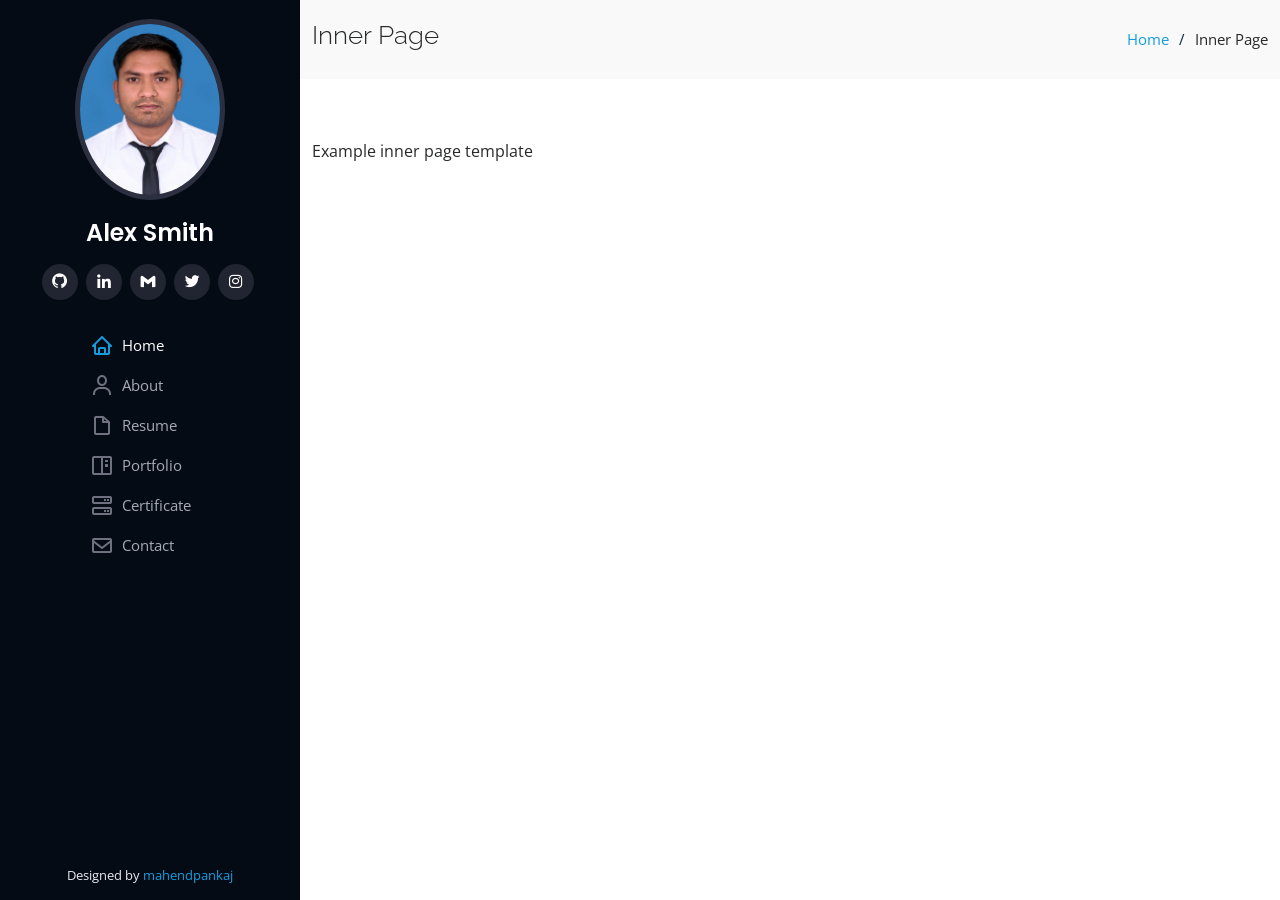
<file: inner-page.html>
<!DOCTYPE html>
<html lang="en">

<head>
  <meta charset="utf-8">
  <meta content="width=device-width, initial-scale=1.0" name="viewport">

  <title>Inner Page - Portfolio</title>
  <meta content="" name="description">
  <meta content="" name="keywords">

  <!-- Google Fonts -->
  <link href="https://fonts.googleapis.com/css?family=Open+Sans:300,300i,400,400i,600,600i,700,700i|Raleway:300,300i,400,400i,500,500i,600,600i,700,700i|Poppins:300,300i,400,400i,500,500i,600,600i,700,700i" rel="stylesheet">

  <!-- Vendor CSS Files -->
  <link href="assets/vendor/aos/aos.css" rel="stylesheet">
  <link href="assets/vendor/bootstrap/css/bootstrap.min.css" rel="stylesheet">
  <link href="assets/vendor/bootstrap-icons/bootstrap-icons.css" rel="stylesheet">
  <link href="assets/vendor/boxicons/css/boxicons.min.css" rel="stylesheet">
  <link href="assets/vendor/glightbox/css/glightbox.min.css" rel="stylesheet">
  <link href="assets/vendor/swiper/swiper-bundle.min.css" rel="stylesheet">

  <!-- Template Main CSS File -->
  <link href="assets/css/style.css" rel="stylesheet">

</head>

<body>

  <!-- ======= Mobile nav toggle button ======= -->
  <i class="bi bi-list mobile-nav-toggle d-xl-none"></i>

  <!-- ======= Header ======= -->
  <header id="header">
    <div class="d-flex flex-column">

      <div class="profile">
        <img src="assets/img/profile-img.jpg" alt="" class="img-fluid rounded-circle">
        <h1 class="text-light"><a href="index.html">Alex Smith</a></h1>
        <div class="social-links mt-3 text-center">
          <a href="#" class="github"><i class="bx bxl-github"></i></a>
          <a href="#" class="linkedin"><i class="bx bxl-linkedin"></i></a>
          <a href="#" class="gmail"><i class="bx bxl-gmail"></i></a>
          <a href="#" class="twitter"><i class="bx bxl-twitter"></i></a>
          <a href="#" class="instagram"><i class="bx bxl-instagram"></i></a>
        </div>
      </div>

      <nav id="navbar" class="nav-menu navbar">
        <ul>
          <li><a href="#hero" class="nav-link scrollto active"><i class="bx bx-home"></i> <span>Home</span></a></li>
          <li><a href="#about" class="nav-link scrollto"><i class="bx bx-user"></i> <span>About</span></a></li>
          <li><a href="#resume" class="nav-link scrollto"><i class="bx bx-file-blank"></i> <span>Resume</span></a></li>
          <li><a href="#projects" class="nav-link scrollto"><i class="bx bx-book-content"></i> <span>Portfolio</span></a></li>
          <li><a href="#services" class="nav-link scrollto"><i class="bx bx-server"></i> <span>Certificate</span></a></li>
          <li><a href="#contact" class="nav-link scrollto"><i class="bx bx-envelope"></i> <span>Contact</span></a></li>
        </ul>
      </nav><!-- .nav-menu -->
    </div>
  </header><!-- End Header -->

  <main id="main">

    <!-- ======= Breadcrumbs ======= -->
    <section class="breadcrumbs">
      <div class="container">

        <div class="d-flex justify-content-between align-items-center">
          <h2>Inner Page</h2>
          <ol>
            <li><a href="index.html">Home</a></li>
            <li>Inner Page</li>
          </ol>
        </div>

      </div>
    </section><!-- End Breadcrumbs -->

    <section class="inner-page">
      <div class="container">
        <p>
          Example inner page template
        </p>
      </div>
    </section>

  </main><!-- End #main -->

  <!-- ======= Footer ======= -->
  <footer id="footer">
    <div class="container">
      <div class="credits">
      Designed by <a href="https://github.com/Pankaj1006">mahendpankaj</a>
      </div>
    </div>
  </footer><!-- End  Footer -->

  <a href="#" class="back-to-top d-flex align-items-center justify-content-center"><i class="bi bi-arrow-up-short"></i></a>

  <!-- Vendor JS Files -->
  <script src="assets/vendor/purecounter/purecounter_vanilla.js"></script>
  <script src="assets/vendor/aos/aos.js"></script>
  <script src="assets/vendor/bootstrap/js/bootstrap.bundle.min.js"></script>
  <script src="assets/vendor/glightbox/js/glightbox.min.js"></script>
  <script src="assets/vendor/isotope-layout/isotope.pkgd.min.js"></script>
  <script src="assets/vendor/swiper/swiper-bundle.min.js"></script>
  <script src="assets/vendor/typed.js/typed.min.js"></script>
  <script src="assets/vendor/waypoints/noframework.waypoints.js"></script>

  <!-- Template Main JS File -->
  <script src="assets/js/main.js"></script>

</body>

</html>
</file>
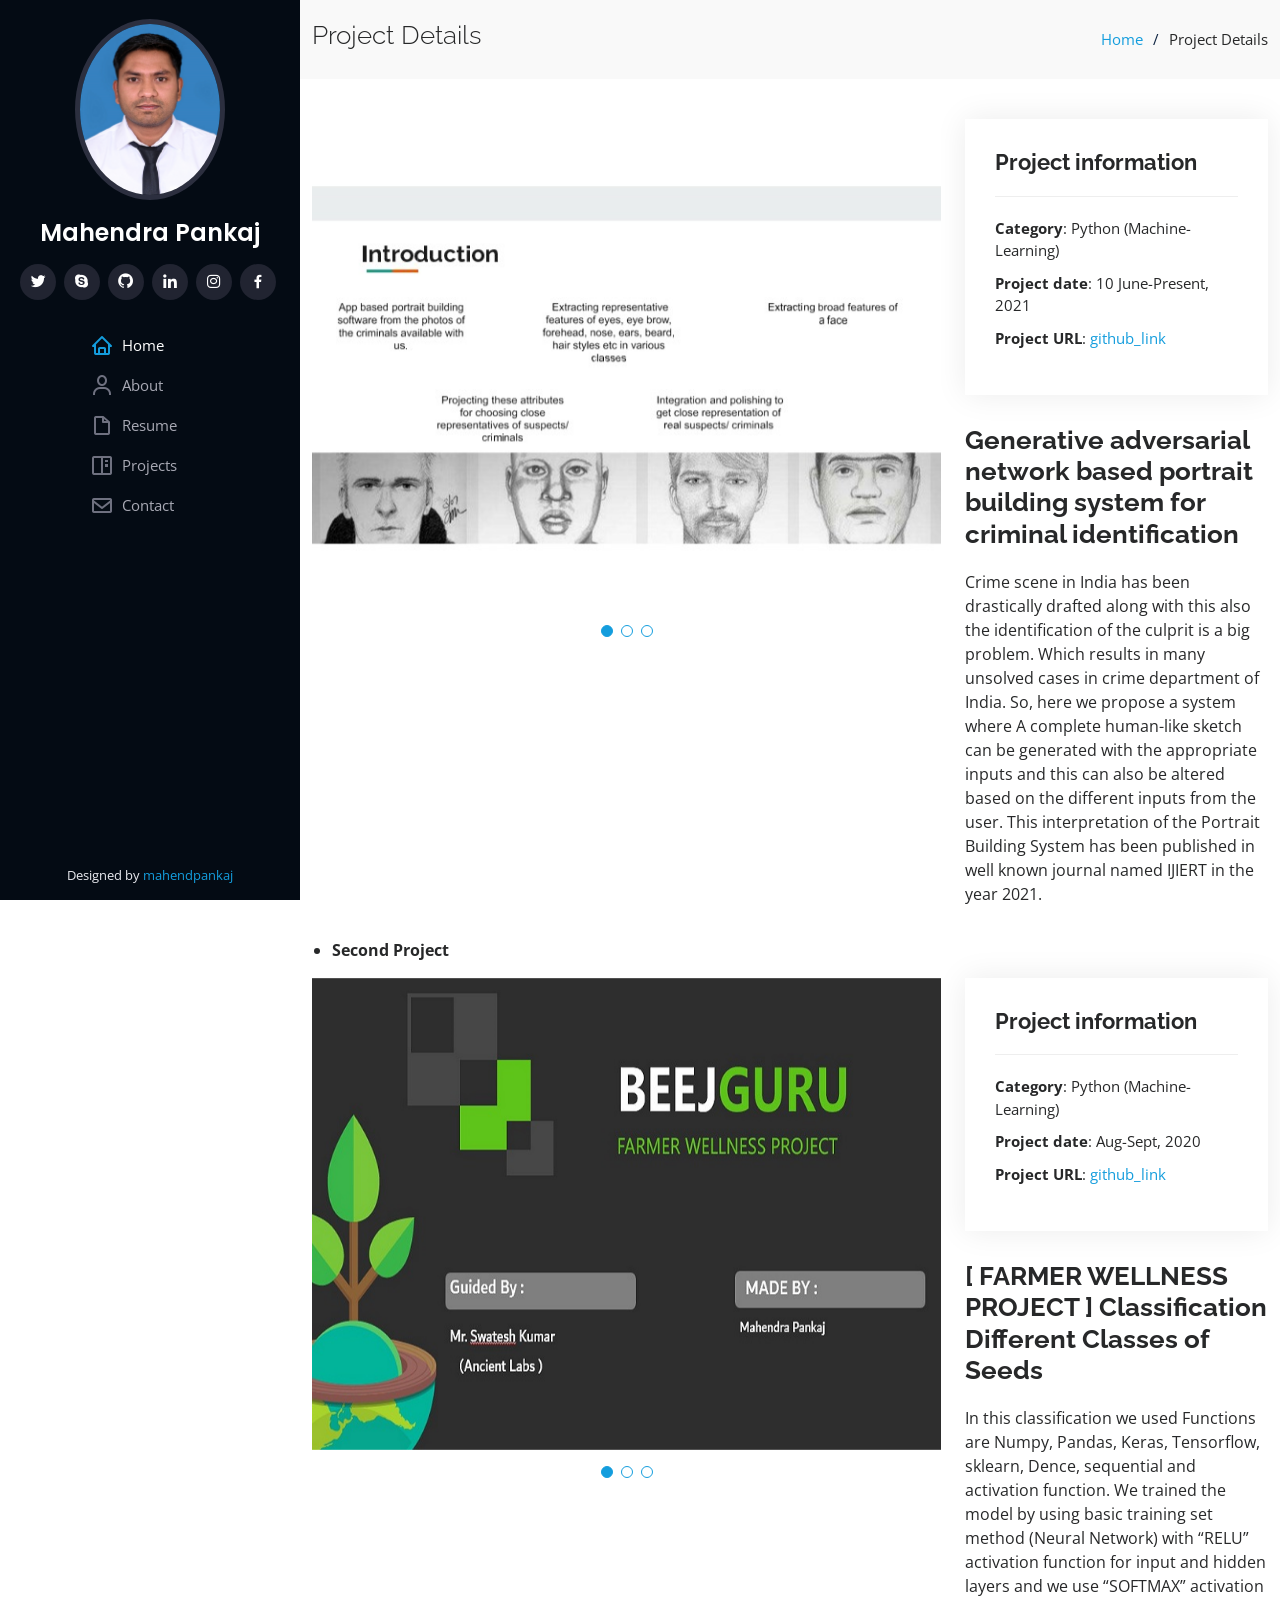
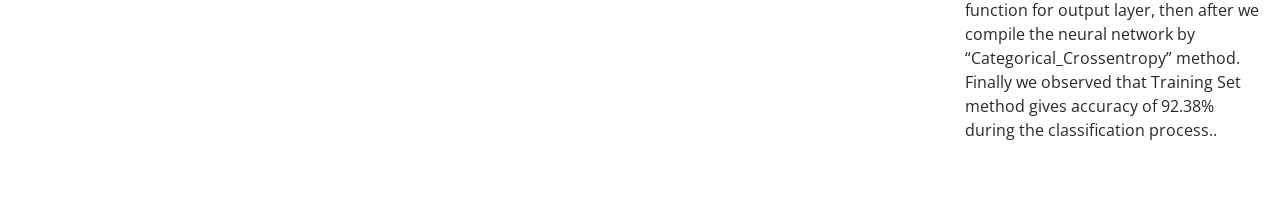
<file: portfolio-details-1.html>
<!DOCTYPE html>
<html lang="en">

<head>
  <meta charset="utf-8">
  <meta content="width=device-width, initial-scale=1.0" name="viewport">

  <title>Project Details - Portfolio</title>
  <meta content="" name="description">
  <meta content="" name="keywords">


  <!-- Google Fonts -->
  <link href="https://fonts.googleapis.com/css?family=Open+Sans:300,300i,400,400i,600,600i,700,700i|Raleway:300,300i,400,400i,500,500i,600,600i,700,700i|Poppins:300,300i,400,400i,500,500i,600,600i,700,700i" rel="stylesheet">

  <!-- Vendor CSS Files -->
  <link href="assets/vendor/aos/aos.css" rel="stylesheet">
  <link href="assets/vendor/bootstrap/css/bootstrap.min.css" rel="stylesheet">
  <link href="assets/vendor/bootstrap-icons/bootstrap-icons.css" rel="stylesheet">
  <link href="assets/vendor/boxicons/css/boxicons.min.css" rel="stylesheet">
  <link href="assets/vendor/glightbox/css/glightbox.min.css" rel="stylesheet">
  <link href="assets/vendor/swiper/swiper-bundle.min.css" rel="stylesheet">

  <!-- Template Main CSS File -->
  <link href="assets/css/style.css" rel="stylesheet">
</head>

<body>

  <!-- ======= Mobile nav toggle button ======= -->
  <i class="bi bi-list mobile-nav-toggle d-xl-none"></i>

  <!-- ======= Header ======= -->
  <header id="header">
    <div class="d-flex flex-column">

      <div class="profile">
        <img src="assets/img/profile-img.jpg" alt="" class="img-fluid rounded-circle">
        <h1 class="text-light"><a href="index.html">Mahendra Pankaj</a></h1>
        <div class="social-links mt-3 text-center">
          <a href="https://twitter.com/home" class="twitter"><i class="bx bxl-twitter"></i></a>
          <a href="https://secure.skype.com/portal/overview" class="skype"><i class="bx bxl-skype"></i></a>
          <a href="https://github.com/Pankaj1006" class="github"><i class="bx bxl-github"></i></a>
          <a href="https://www.linkedin.com/in/mahend-pankaj-203b8a183/" class="linkedin"><i class="bx bxl-linkedin"></i></a>          
          <a href="https://www.instagram.com/mahend_pankaj/" class="instagram"><i class="bx bxl-instagram"></i></a>
          <a href="https://www.facebook.com/profile.php?id=100008907615672" class="facebook"><i class="bx bxl-facebook"></i></a>
        </div>
      </div>

      <nav id="navbar" class="nav-menu navbar">
        <ul>
          <li><a href="#hero" class="nav-link scrollto active"><i class="bx bx-home"></i> <span>Home</span></a></li>
          <li><a href="#about" class="nav-link scrollto"><i class="bx bx-user"></i> <span>About</span></a></li>
          <li><a href="#resume" class="nav-link scrollto"><i class="bx bx-file-blank"></i> <span>Resume</span></a></li>
          <li><a href="#projects" class="nav-link scrollto"><i class="bx bx-book-content"></i> <span>Projects</span></a></li>
          <li><a href="#contact" class="nav-link scrollto"><i class="bx bx-envelope"></i> <span>Contact</span></a></li>
        </ul>
      </nav><!-- .nav-menu -->
    </div>
  </header><!-- End Header -->

  <main id="main">

    <!-- ======= Breadcrumbs ======= -->
    <section id="breadcrumbs" class="breadcrumbs">
      <div class="container">

        <div class="d-flex justify-content-between align-items-center">
          <h2>Project Details</h2>
          <ol>
            <li><a href="index.html">Home</a></li>
            <li>Project Details</li>
          </ol>
        </div>

      </div>
    </section><!-- End Breadcrumbs -->

    <!-- ======= Portfolio Details Section ======= -->
    <section id="portfolio-detail" class="portfolio-details">
      <div class="container">

        <div class="row gy-4">

          <div class="col-lg-8">
            <div class="portfolio-details-slider swiper">
              <div class="swiper-wrapper align-items-center">

                <div class="swiper-slide">
                  <img src="assets/img/portfolio/portfolio-details-2-1.jpg" alt="">
                </div>

                <div class="swiper-slide">
                  <img src="assets/img/portfolio/portfolio-details-2-2.jpg" alt="">
                </div>

                <div class="swiper-slide">
                  <img src="assets/img/portfolio/portfolio-details-2-3.jpg" alt="">
                </div>

              </div>
              <div class="swiper-pagination"></div>
            </div>
          </div>

          <div class="col-lg-4">
            <div class="portfolio-info">
              <h3>Project information</h3>
              <ul>
                <li><strong>Category</strong>: Python (Machine-Learning)</li>
                <li><strong>Project date</strong>: 10 June-Present, 2021</li>
                <li><strong>Project URL</strong>: <a href="https://github.com/Pankaj1006/portrait-building-system">github_link</a></li>
              </ul>
            </div>
            <div class="portfolio-description">
              <h2>Generative adversarial network based portrait building system for criminal identification</h2>
              <p>
                Crime scene in India has been drastically drafted along with this also the identification of the culprit is a big
                problem. Which results in many unsolved cases in crime department of India. So, here we propose a system where
                A complete human-like sketch can be generated with the appropriate inputs and this can also be altered based on the
                different inputs from the user. This interpretation of the Portrait Building System has been published in well known
                journal named IJIERT in the year 2021.
              </p>
            </div>
          </div>

        </div>

      </div>
    <p>
      <ul>
        <li>
          <strong>Second Project</strong>
        </li>
      </ul>
    </p>
            
      <!-- second project-->
      <div class="container">

        <div class="row gy-4">

          <div class="col-lg-8">
            <div class="portfolio-details-slider swiper">
              <div class="swiper-wrapper align-items-center">

                <div class="swiper-slide">
                  <img src="assets/img/portfolio/portfolio-details-2-2-1.jpg" alt="">
                </div>

                <div class="swiper-slide">
                  <img src="assets/img/portfolio/portfolio-details-2-2-2.jpg" alt="">
                </div>

                <div class="swiper-slide">
                  <img src="assets/img/portfolio/portfolio-details-2-3-3.jpg" alt="">
                </div>

              </div>
              <div class="swiper-pagination"></div>
            </div>
          </div>
        
          <div class="col-lg-4">
            <div class="portfolio-info">
              <h3>Project information</h3>
              <ul>
                <li><strong>Category</strong>: Python (Machine-Learning)</li>
                <li><strong>Project date</strong>: Aug-Sept, 2020</li>
                <li><strong>Project URL</strong>: <a href="https://github.com/Pankaj1006/FARMER-WELLNESS-PROJECT">github_link</a></li>
              </ul>
            </div>
            <div class="portfolio-description">
              <h2>[ FARMER WELLNESS PROJECT ] Classification Different Classes of Seeds</h2>
              <p>
                In this classification we used Functions are Numpy, Pandas, Keras, Tensorflow, sklearn, Dence, sequential and activation function. We trained the model by using basic training set method (Neural Network) with “RELU” activation function for input and hidden layers and we use “SOFTMAX” activation function for output layer, then after we compile the neural network by “Categorical_Crossentropy” method. Finally we observed that Training Set method gives accuracy of 92.38% during the classification process..
              </p>
            </div>
          </div>

        </div>

      </div>
    </section><!-- End Portfolio Details Section -->

  </main><!-- End #main -->

  <!-- ======= Footer ======= -->
  <footer id="footer">
    <div class="container">
      <div class="credits">
        
        Designed by <a href="https://github.com/Pankaj1006">mahendpankaj</a>
      </div>
    </div>
  </footer><!-- End  Footer -->

  <a href="#" class="back-to-top d-flex align-items-center justify-content-center"><i class="bi bi-arrow-up-short"></i></a>

  <!-- Vendor JS Files -->
  <script src="assets/vendor/purecounter/purecounter_vanilla.js"></script>
  <script src="assets/vendor/aos/aos.js"></script>
  <script src="assets/vendor/bootstrap/js/bootstrap.bundle.min.js"></script>
  <script src="assets/vendor/glightbox/js/glightbox.min.js"></script>
  <script src="assets/vendor/isotope-layout/isotope.pkgd.min.js"></script>
  <script src="assets/vendor/swiper/swiper-bundle.min.js"></script>
  <script src="assets/vendor/typed.js/typed.min.js"></script>
  <script src="assets/vendor/waypoints/noframework.waypoints.js"></script>

  <!-- Template Main JS File -->
  <script src="assets/js/main.js"></script>
</body>
</html>
</file>
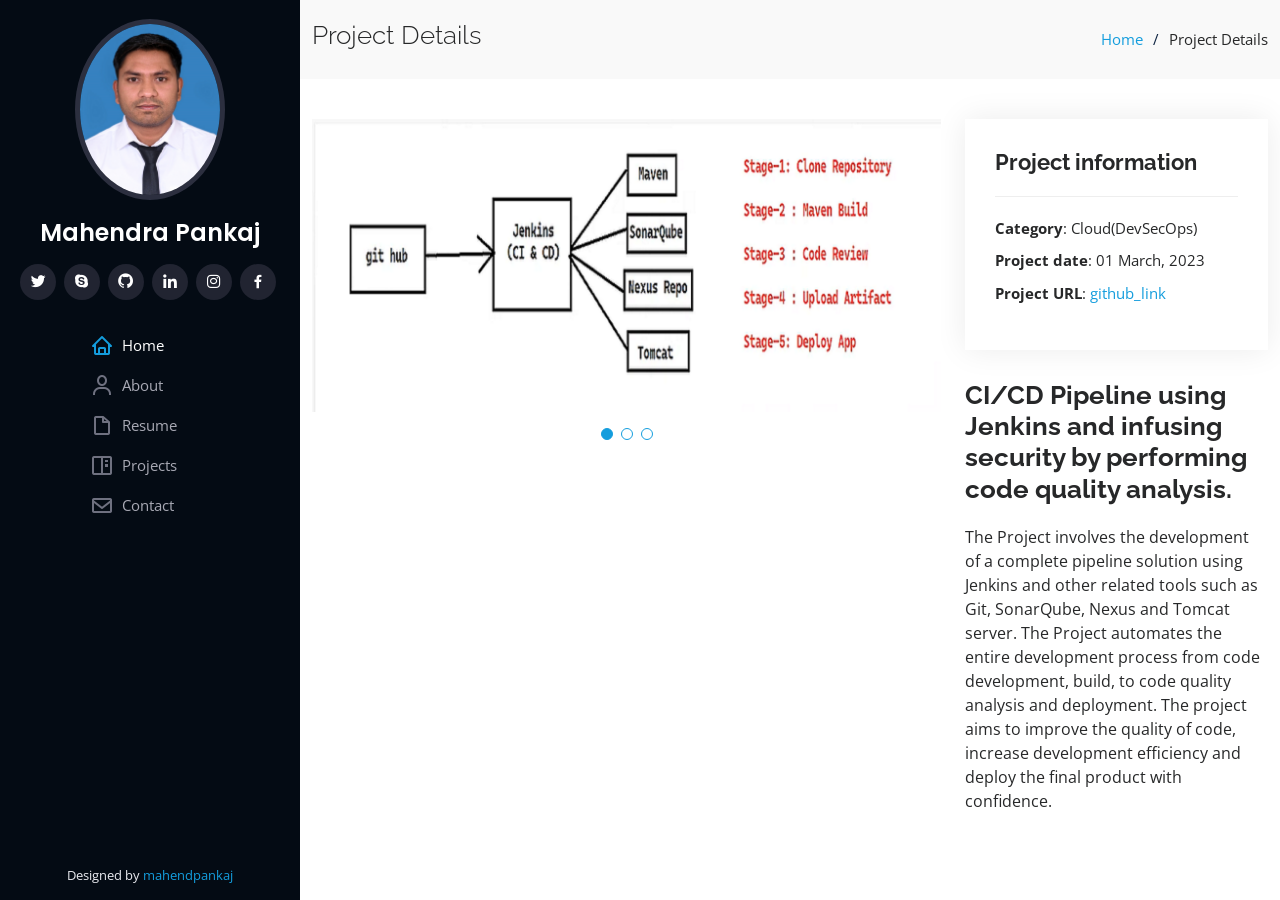
<file: portfolio-details.html>
<!DOCTYPE html>
<html lang="en">

<head>
  <meta charset="utf-8">
  <meta content="width=device-width, initial-scale=1.0" name="viewport">

  <title>Project Details - Portfolio</title>
  <meta content="" name="description">
  <meta content="" name="keywords">


  <!-- Google Fonts -->
  <link href="https://fonts.googleapis.com/css?family=Open+Sans:300,300i,400,400i,600,600i,700,700i|Raleway:300,300i,400,400i,500,500i,600,600i,700,700i|Poppins:300,300i,400,400i,500,500i,600,600i,700,700i" rel="stylesheet">

  <!-- Vendor CSS Files -->
  <link href="assets/vendor/aos/aos.css" rel="stylesheet">
  <link href="assets/vendor/bootstrap/css/bootstrap.min.css" rel="stylesheet">
  <link href="assets/vendor/bootstrap-icons/bootstrap-icons.css" rel="stylesheet">
  <link href="assets/vendor/boxicons/css/boxicons.min.css" rel="stylesheet">
  <link href="assets/vendor/glightbox/css/glightbox.min.css" rel="stylesheet">
  <link href="assets/vendor/swiper/swiper-bundle.min.css" rel="stylesheet">

  <!-- Template Main CSS File -->
  <link href="assets/css/style.css" rel="stylesheet">

</head>

<body>

  <!-- ======= Mobile nav toggle button ======= -->
  <i class="bi bi-list mobile-nav-toggle d-xl-none"></i>

  <!-- ======= Header ======= -->
  <header id="header">
    <div class="d-flex flex-column">

      <div class="profile">
        <img src="assets/img/profile-img.jpg" alt="" class="img-fluid rounded-circle">
        <h1 class="text-light"><a href="index.html">Mahendra Pankaj</a></h1>
        <div class="social-links mt-3 text-center">
          <a href="https://twitter.com/home" class="twitter"><i class="bx bxl-twitter"></i></a>
          <a href="https://secure.skype.com/portal/overview" class="skype"><i class="bx bxl-skype"></i></a>
          <a href="https://github.com/Pankaj1006" class="github"><i class="bx bxl-github"></i></a>
          <a href="https://www.linkedin.com/in/mahend-pankaj-203b8a183/" class="linkedin"><i class="bx bxl-linkedin"></i></a>          
          <a href="https://www.instagram.com/mahend_pankaj/" class="instagram"><i class="bx bxl-instagram"></i></a>
          <a href="https://www.facebook.com/profile.php?id=100008907615672" class="facebook"><i class="bx bxl-facebook"></i></a>
        </div>
      </div>

      <nav id="navbar" class="nav-menu navbar">
        <ul>
          <li><a href="#hero" class="nav-link scrollto active"><i class="bx bx-home"></i> <span>Home</span></a></li>
          <li><a href="#about" class="nav-link scrollto"><i class="bx bx-user"></i> <span>About</span></a></li>
          <li><a href="#resume" class="nav-link scrollto"><i class="bx bx-file-blank"></i> <span>Resume</span></a></li>
          <li><a href="#projects" class="nav-link scrollto"><i class="bx bx-book-content"></i> <span>Projects</span></a></li>
          <li><a href="#contact" class="nav-link scrollto"><i class="bx bx-envelope"></i> <span>Contact</span></a></li>
        </ul>
      </nav><!-- .nav-menu -->
    </div>
  </header><!-- End Header -->

  <main id="main">

    <!-- ======= Breadcrumbs ======= -->
    <section id="breadcrumbs" class="breadcrumbs">
      <div class="container">

        <div class="d-flex justify-content-between align-items-center">
          <h2>Project Details</h2>
          <ol>
            <li><a href="index.html">Home</a></li>
            <li>Project Details</li>
          </ol>
        </div>

      </div>
    </section><!-- End Breadcrumbs -->

    <!-- ======= Portfolio Details Section ======= -->
    <section id="portfolio-details" class="portfolio-details">
      <div class="container">

        <div class="row gy-4">

          <div class="col-lg-8">
            <div class="portfolio-details-slider swiper">
              <div class="swiper-wrapper align-items-center">

                <div class="swiper-slide">
                  <img src="assets/img/portfolio/portfolio-details-1.jpg" alt="">
                </div>

                <div class="swiper-slide">
                  <img src="assets/img/portfolio/portfolio-details-2.jpg" alt="">
                </div>

                <div class="swiper-slide">
                  <img src="assets/img/portfolio/portfolio-details-3.jpg" alt="">
                </div>

              </div>
              <div class="swiper-pagination"></div>
            </div>
          </div>

          <div class="col-lg-4">
            <div class="portfolio-info">
              <h3>Project information</h3>
              <ul>
                <li><strong>Category</strong>: Cloud(DevSecOps)</li>
                <li><strong>Project date</strong>: 01 March, 2023</li>
                <li><strong>Project URL</strong>: <a href="https://github.com/Pankaj1006/Devops-project-in-AWS">github_link</a></li>
              </ul>
            </div>
            <div class="portfolio-description">
              <h2>CI/CD Pipeline using Jenkins and infusing security by performing code quality analysis.</h2>
              <p>
                The Project involves the development of a complete pipeline solution using Jenkins and other related tools such as
Git, SonarQube, Nexus and Tomcat server. The Project automates the entire development process from code
development, build, to code quality analysis and deployment. The project aims to improve the quality of code,
increase development efficiency and deploy the final product with confidence.
              </p>
            </div>
          </div>

        </div>

      </div>
    </section><!-- End Portfolio Details Section -->

  </main><!-- End #main -->

  <!-- ======= Footer ======= -->
  <footer id="footer">
    <div class="container">
      <div class="credits">
        Designed by <a href="https://github.com/Pankaj1006">mahendpankaj</a>
      </div>
    </div>
  </footer><!-- End  Footer -->

  <a href="#" class="back-to-top d-flex align-items-center justify-content-center"><i class="bi bi-arrow-up-short"></i></a>

  <!-- Vendor JS Files -->
  <script src="assets/vendor/purecounter/purecounter_vanilla.js"></script>
  <script src="assets/vendor/aos/aos.js"></script>
  <script src="assets/vendor/bootstrap/js/bootstrap.bundle.min.js"></script>
  <script src="assets/vendor/glightbox/js/glightbox.min.js"></script>
  <script src="assets/vendor/isotope-layout/isotope.pkgd.min.js"></script>
  <script src="assets/vendor/swiper/swiper-bundle.min.js"></script>
  <script src="assets/vendor/typed.js/typed.min.js"></script>
  <script src="assets/vendor/waypoints/noframework.waypoints.js"></script>

  <!-- Template Main JS File -->
  <script src="assets/js/main.js"></script>

</body>

</html>
</file>
<file: assets/css/style.css>
/**
* Template Name: iPortfolio - v3.10.0
* Template URL: https://bootstrapmade.com/iportfolio-bootstrap-portfolio-websites-template/
* Author: BootstrapMade.com
* License: https://bootstrapmade.com/license/
*/

/*--------------------------------------------------------------
# General
--------------------------------------------------------------*/
body {
  font-family: "Open Sans", sans-serif;
  color: #272829;
}

a {
  color: #149ddd;
  text-decoration: none;
}

a:hover {
  color: #37b3ed;
  text-decoration: none;
}

h1,
h2,
h3,
h4,
h5,
h6 {
  font-family: "Raleway", sans-serif;
}

/*--------------------------------------------------------------
# Back to top button
--------------------------------------------------------------*/
.back-to-top {
  position: fixed;
  visibility: hidden;
  opacity: 0;
  right: 15px;
  bottom: 15px;
  z-index: 996;
  background: #149ddd;
  width: 40px;
  height: 40px;
  border-radius: 50px;
  transition: all 0.4s;
}

.back-to-top i {
  font-size: 28px;
  color: #fff;
  line-height: 0;
}

.back-to-top:hover {
  background: #2eafec;
  color: #fff;
}

.back-to-top.active {
  visibility: visible;
  opacity: 1;
}

/*--------------------------------------------------------------
# Header
--------------------------------------------------------------*/
#header {
  position: fixed;
  top: 0;
  left: 0;
  bottom: 0;
  width: 300px;
  transition: all ease-in-out 0.5s;
  z-index: 9997;
  transition: all 0.5s;
  padding: 0 15px;
  background: #040b14;
  overflow-y: auto;
}

#header .profile img {
  margin: 19px auto;
  display: block;
  width: 150px;
  border: 5px solid #2c2f3f;
}

#header .profile h1 {
  font-size: 24px;
  margin: 0;
  padding: 0;
  font-weight: 600;
  -moz-text-align-last: center;
  text-align-last: center;
  font-family: "Poppins", sans-serif;
}

#header .profile h1 a,
#header .profile h1 a:hover {
  color: #fff;
  text-decoration: none;
}

#header .profile .social-links a {
  font-size: 18px;
  display: inline-block;
  background: #212431;
  color: #fff;
  line-height: 1;
  padding: 8px 0;
  margin-right: 4px;
  border-radius: 50%;
  text-align: center;
  width: 36px;
  height: 36px;
  transition: 0.3s;
}

#header .profile .social-links a:hover {
  background: #149ddd;
  color: #fff;
  text-decoration: none;
}

#main {
  margin-left: 300px;
}

@media (max-width: 1199px) {
  #header {
    left: -300px;
  }

  #main {
    margin-left: 0;
  }
}

/*--------------------------------------------------------------
# Navigation Menu
--------------------------------------------------------------*/
/* Desktop Navigation */
.nav-menu {
  padding: 30px 0 0 0;
}

.nav-menu * {
  margin: 0;
  padding: 0;
  list-style: none;
}

.nav-menu>ul>li {
  position: relative;
  white-space: nowrap;
}

.nav-menu a,
.nav-menu a:focus {
  display: flex;
  align-items: center;
  color: #a8a9b4;
  padding: 4px 15px;
  margin-bottom: 8px;
  transition: 0.3s;
  font-size: 15px;
}

.nav-menu a i,
.nav-menu a:focus i {
  font-size: 24px;
  padding-right: 8px;
  padding-left: 60px;
  color: #6f7180;
}

.nav-menu a:hover,
.nav-menu .active,
.nav-menu .active:focus,
.nav-menu li:hover>a {
  text-decoration: none;
  color: #fff;
}

.nav-menu a:hover i,
.nav-menu .active i,
.nav-menu .active:focus i,
.nav-menu li:hover>a i {
  color: #149ddd;
}

/* Mobile Navigation */
.mobile-nav-toggle {
  position: fixed;
  right: 15px;
  top: 15px;
  z-index: 9998;
  border: 0;
  font-size: 24px;
  transition: all 0.4s;
  outline: none !important;
  background-color: #149ddd;
  color: #fff;
  width: 40px;
  height: 40px;
  display: inline-flex;
  align-items: center;
  justify-content: center;
  line-height: 0;
  border-radius: 50px;
  cursor: pointer;
}

.mobile-nav-active {
  overflow: hidden;
}

.mobile-nav-active #header {
  left: 0;
}

/*--------------------------------------------------------------
# Hero Section
--------------------------------------------------------------*/
#hero {
  width: 100%;
  height: 100vh;
  background: url("../img/hero-bg.jpg") top center;
  background-size: cover;
}

#hero:before {
  content: "";
  background: rgba(5, 13, 24, 0.3);
  position: absolute;
  bottom: 0;
  top: 0;
  left: 0;
  right: 0;
  z-index: 1;
}

#hero .hero-container {
  position: relative;
  z-index: 2;
  min-width: 300px;
}

#hero h1 {
  margin: 0 0 10px 0;
  font-size: 64px;
  font-weight: 700;
  line-height: 56px;
  color: #fff;
}

#hero p {
  color: #fff;
  margin-bottom: 50px;
  font-size: 26px;
  font-family: "Poppins", sans-serif;
}

#hero p span {
  color: #fff;
  padding-bottom: 4px;
  letter-spacing: 1px;
  border-bottom: 3px solid #149ddd;
}

@media (min-width: 1024px) {
  #hero {
    background-attachment: fixed;
  }
}

@media (max-width: 768px) {
  #hero h1 {
    font-size: 28px;
    line-height: 36px;
  }

  #hero h2 {
    font-size: 18px;
    line-height: 24px;
    margin-bottom: 30px;
  }
}

/*--------------------------------------------------------------
# Sections General
--------------------------------------------------------------*/
section {
  padding: 60px 0;
  overflow: hidden;
}

.section-bg {
  background: #f5f8fd;
}

.section-title {
  padding-bottom: 30px;
}

.section-title h2 {
  font-size: 32px;
  font-weight: bold;
  margin-bottom: 20px;
  padding-bottom: 20px;
  position: relative;
  color: #173b6c;
}

.section-title h2::after {
  content: "";
  position: absolute;
  display: block;
  width: 50px;
  height: 3px;
  background: #149ddd;
  bottom: 0;
  left: 0;
}

.section-title p {
  margin-bottom: 0;
}

/*--------------------------------------------------------------
# About
--------------------------------------------------------------*/
.about .content h3 {
  font-weight: 700;
  font-size: 26px;
  color: #173b6c;
}

.about .content ul {
  list-style: none;
  padding: 0;
}

.about .content ul li {
  margin-bottom: 20px;
  display: flex;
  align-items: center;
}

.about .content ul strong {
  margin-right: 10px;
}

.about .content ul i {
  font-size: 16px;
  margin-right: 5px;
  color: #149ddd;
  line-height: 0;
}

.about .content p:last-child {
  margin-bottom: 0;
}

/*--------------------------------------------------------------
# Facts
--------------------------------------------------------------*/
.facts {
  padding-bottom: 30px;
}

.facts .count-box {
  padding: 30px;
  width: 100%;
}

.facts .count-box i {
  display: block;
  font-size: 44px;
  color: #149ddd;
  float: left;
  line-height: 0;
}

.facts .count-box span {
  font-size: 48px;
  line-height: 40px;
  display: block;
  font-weight: 700;
  color: #050d18;
  margin-left: 60px;
}

.facts .count-box p {
  padding: 15px 0 0 0;
  margin: 0 0 0 60px;
  font-family: "Raleway", sans-serif;
  font-size: 14px;
  color: #122f57;
}

.facts .count-box a {
  font-weight: 600;
  display: block;
  margin-top: 20px;
  color: #122f57;
  font-size: 15px;
  font-family: "Poppins", sans-serif;
  transition: ease-in-out 0.3s;
}

.facts .count-box a:hover {
  color: #1f5297;
}

/*--------------------------------------------------------------
# Akills
--------------------------------------------------------------*/
.skills .progress {
  height: 60px;
  display: block;
  background: none;
  border-radius: 0;
}

.skills .progress .skill {
  padding: 0;
  margin: 0 0 6px 0;
  text-transform: uppercase;
  display: block;
  font-weight: 600;
  font-family: "Poppins", sans-serif;
  color: #050d18;
}

.skills .progress .skill .val {
  float: right;
  font-style: normal;
}

.skills .progress-bar-wrap {
  background: #dce8f8;
  height: 10px;
}

.skills .progress-bar {
  width: 1px;
  height: 10px;
  transition: 0.9s;
  background-color: #149ddd;
}

/*--------------------------------------------------------------
# Resume
--------------------------------------------------------------*/
.resume .resume-title {
  font-size: 26px;
  font-weight: 700;
  margin-top: 20px;
  margin-bottom: 20px;
  color: #050d18;
}

.resume .resume-item {
  padding: 0 0 20px 20px;
  margin-top: -2px;
  border-left: 2px solid #1f5297;
  position: relative;
}

.resume .resume-item h4 {
  line-height: 18px;
  font-size: 18px;
  font-weight: 600;
  text-transform: uppercase;
  font-family: "Poppins", sans-serif;
  color: #050d18;
  margin-bottom: 10px;
}

.resume .resume-item h5 {
  font-size: 16px;
  background: #e4edf9;
  padding: 5px 15px;
  display: inline-block;
  font-weight: 600;
  margin-bottom: 10px;
}

.resume .resume-item ul {
  padding-left: 20px;
}

.resume .resume-item ul li {
  padding-bottom: 10px;
}

.resume .resume-item:last-child {
  padding-bottom: 0;
}

.resume .resume-item::before {
  content: "";
  position: absolute;
  width: 16px;
  height: 16px;
  border-radius: 50px;
  left: -9px;
  top: 0;
  background: #fff;
  border: 2px solid #1f5297;
}

/*--------------------------------------------------------------
# Portfolio
--------------------------------------------------------------*/
.portfolio .portfolio-item {
  margin-bottom: 30px;
}

.portfolio #portfolio-flters {
  padding: 0;
  margin: 0 auto 35px auto;
  list-style: none;
  text-align: center;
  background: #fff;
  border-radius: 50px;
  padding: 2px 15px;
}

.portfolio #portfolio-flters li {
  cursor: pointer;
  display: inline-block;
  padding: 10px 15px 8px 15px;
  font-size: 14px;
  font-weight: 600;
  line-height: 1;
  text-transform: uppercase;
  color: #272829;
  margin-bottom: 5px;
  transition: all 0.3s ease-in-out;
}

.portfolio #portfolio-flters li:hover,
.portfolio #portfolio-flters li.filter-active {
  color: #149ddd;
}

.portfolio #portfolio-flters li:last-child {
  margin-right: 0;
}

.portfolio .portfolio-wrap {
  transition: 0.3s;
  position: relative;
  overflow: hidden;
  z-index: 1;
}

.portfolio .portfolio-wrap::before {
  content: "";
  background: rgba(255, 255, 255, 0.5);
  position: absolute;
  left: 0;
  right: 0;
  top: 0;
  bottom: 0;
  transition: all ease-in-out 0.3s;
  z-index: 2;
  opacity: 0;
}

.portfolio .portfolio-wrap .portfolio-links {
  opacity: 1;
  left: 0;
  right: 0;
  bottom: -60px;
  z-index: 3;
  position: absolute;
  transition: all ease-in-out 0.3s;
  display: flex;
  justify-content: center;
}

.portfolio .portfolio-wrap .portfolio-links a {
  color: #fff;
  font-size: 28px;
  text-align: center;
  background: rgba(20, 157, 221, 0.75);
  transition: 0.3s;
  width: 100%;
}

.portfolio .portfolio-wrap .portfolio-links a:hover {
  background: rgba(20, 157, 221, 0.95);
}

.portfolio .portfolio-wrap .portfolio-links a+a {
  border-left: 1px solid #37b3ed;
}

.portfolio .portfolio-wrap:hover::before {
  top: 0;
  left: 0;
  right: 0;
  bottom: 0;
  opacity: 1;
}

.portfolio .portfolio-wrap:hover .portfolio-links {
  opacity: 1;
  bottom: 0;
}

/*--------------------------------------------------------------
# Portfolio Details
--------------------------------------------------------------*/
.portfolio-details {
  padding-top: 40px;
}

.portfolio-details .portfolio-details-slider img {
  width: 100%;
}

.portfolio-details .portfolio-details-slider .swiper-pagination {
  margin-top: 20px;
  position: relative;
}

.portfolio-details .portfolio-details-slider .swiper-pagination .swiper-pagination-bullet {
  width: 12px;
  height: 12px;
  background-color: #fff;
  opacity: 1;
  border: 1px solid #149ddd;
}

.portfolio-details .portfolio-details-slider .swiper-pagination .swiper-pagination-bullet-active {
  background-color: #149ddd;
}

.portfolio-details .portfolio-info {
  padding: 30px;
  box-shadow: 0px 0 30px rgba(5, 13, 24, 0.08);
}

.portfolio-details .portfolio-info h3 {
  font-size: 22px;
  font-weight: 700;
  margin-bottom: 20px;
  padding-bottom: 20px;
  border-bottom: 1px solid #eee;
}

.portfolio-details .portfolio-info ul {
  list-style: none;
  padding: 0;
  font-size: 15px;
}

.portfolio-details .portfolio-info ul li+li {
  margin-top: 10px;
}

.portfolio-details .portfolio-description {
  padding-top: 30px;
}

.portfolio-details .portfolio-description h2 {
  font-size: 26px;
  font-weight: 700;
  margin-bottom: 20px;
}

.portfolio-details .portfolio-description p {
  padding: 0;
}

/*--------------------------------------------------------------
# Services
--------------------------------------------------------------*/
.services .icon-box {
  margin-bottom: 20px;
}

.services .icon {
  float: left;
  display: flex;
  align-items: center;
  justify-content: center;
  width: 54px;
  height: 54px;
  background: #149ddd;
  border-radius: 50%;
  transition: 0.5s;
  border: 1px solid #149ddd;
}

.services .icon i {
  color: #fff;
  font-size: 24px;
  line-height: 0;
}

.services .icon-box:hover .icon {
  background: #fff;
}

.services .icon-box:hover .icon i {
  color: #149ddd;
}

.services .title {
  margin-left: 80px;
  font-weight: 700;
  margin-bottom: 15px;
  font-size: 18px;
}

.services .title a {
  color: #343a40;
}

.services .title a:hover {
  color: #149ddd;
}

.services .description {
  margin-left: 80px;
  line-height: 24px;
  font-size: 14px;
}

/*--------------------------------------------------------------
# Testimonials
--------------------------------------------------------------*/
.testimonials .testimonials-carousel,
.testimonials .testimonials-slider {
  overflow: hidden;
}

.testimonials .testimonial-item {
  box-sizing: content-box;
  text-align: center;
  min-height: 320px;
}

.testimonials .testimonial-item .testimonial-img {
  width: 90px;
  border-radius: 50%;
  margin: 0 auto;
}

.testimonials .testimonial-item h3 {
  font-size: 18px;
  font-weight: bold;
  margin: 10px 0 5px 0;
  color: #111;
}

.testimonials .testimonial-item h4 {
  font-size: 14px;
  color: #999;
  margin: 0;
}

.testimonials .testimonial-item .quote-icon-left,
.testimonials .testimonial-item .quote-icon-right {
  color: #c3e8fa;
  font-size: 26px;
}

.testimonials .testimonial-item .quote-icon-left {
  display: inline-block;
  left: -5px;
  position: relative;
}

.testimonials .testimonial-item .quote-icon-right {
  display: inline-block;
  right: -5px;
  position: relative;
  top: 10px;
}

.testimonials .testimonial-item p {
  font-style: italic;
  margin: 0 15px 15px 15px;
  padding: 20px;
  background: #fff;
  position: relative;
  margin-bottom: 35px;
  border-radius: 6px;
  box-shadow: 0px 2px 15px rgba(0, 0, 0, 0.1);
}

.testimonials .testimonial-item p::after {
  content: "";
  width: 0;
  height: 0;
  border-top: 20px solid #fff;
  border-right: 20px solid transparent;
  border-left: 20px solid transparent;
  position: absolute;
  bottom: -20px;
  left: calc(50% - 20px);
}

.testimonials .swiper-pagination {
  margin-top: 20px;
  position: relative;
}

.testimonials .swiper-pagination .swiper-pagination-bullet {
  width: 12px;
  height: 12px;
  background-color: #fff;
  opacity: 1;
  border: 1px solid #149ddd;
}

.testimonials .swiper-pagination .swiper-pagination-bullet-active {
  background-color: #149ddd;
}

/*--------------------------------------------------------------
# Contact
--------------------------------------------------------------*/
.contact {
  padding-bottom: 130px;
}

.contact .info {
  padding: 30px;
  background: #fff;
  width: 100%;
  box-shadow: 0 0 24px 0 rgba(0, 0, 0, 0.12);
}

.contact .info i {
  font-size: 20px;
  color: #149ddd;
  float: left;
  width: 44px;
  height: 44px;
  background: #dff3fc;
  display: flex;
  justify-content: center;
  align-items: center;
  border-radius: 50px;
  transition: all 0.3s ease-in-out;
}

.contact .info h4 {
  padding: 0 0 0 60px;
  font-size: 22px;
  font-weight: 600;
  margin-bottom: 5px;
  color: #050d18;
}

.contact .info p {
  padding: 0 0 10px 60px;
  margin-bottom: 20px;
  font-size: 14px;
  color: #173b6c;
}

.contact .info .email p {
  padding-top: 5px;
}

.contact .info .social-links {
  padding-left: 60px;
}

.contact .info .social-links a {
  font-size: 18px;
  display: inline-block;
  background: #333;
  color: #fff;
  line-height: 1;
  padding: 8px 0;
  border-radius: 50%;
  text-align: center;
  width: 36px;
  height: 36px;
  transition: 0.3s;
  margin-right: 10px;
}

.contact .info .social-links a:hover {
  background: #149ddd;
  color: #fff;
}

.contact .info .email:hover i,
.contact .info .address:hover i,
.contact .info .phone:hover i {
  background: #149ddd;
  color: #fff;
}

.contact .php-email-form {
  width: 100%;
  padding: 30px;
  background: #fff;
  box-shadow: 0 0 24px 0 rgba(0, 0, 0, 0.12);
}

.contact .php-email-form .form-group {
  padding-bottom: 8px;
}

.contact .php-email-form .validate {
  display: none;
  color: red;
  margin: 0 0 15px 0;
  font-weight: 400;
  font-size: 13px;
}

.contact .php-email-form .error-message {
  display: none;
  color: #fff;
  background: #ed3c0d;
  text-align: left;
  padding: 15px;
  font-weight: 600;
}

.contact .php-email-form .error-message br+br {
  margin-top: 25px;
}

.contact .php-email-form .sent-message {
  display: none;
  color: #fff;
  background: #18d26e;
  text-align: center;
  padding: 15px;
  font-weight: 600;
}

.contact .php-email-form .loading {
  display: none;
  background: #fff;
  text-align: center;
  padding: 15px;
}

.contact .php-email-form .loading:before {
  content: "";
  display: inline-block;
  border-radius: 50%;
  width: 24px;
  height: 24px;
  margin: 0 10px -6px 0;
  border: 3px solid #18d26e;
  border-top-color: #eee;
  -webkit-animation: animate-loading 1s linear infinite;
  animation: animate-loading 1s linear infinite;
}

.contact .php-email-form .form-group {
  margin-bottom: 15px;
}

.contact .php-email-form label {
  padding-bottom: 8px;
}

.contact .php-email-form input,
.contact .php-email-form textarea {
  border-radius: 0;
  box-shadow: none;
  font-size: 14px;
}

.contact .php-email-form input {
  height: 44px;
}

.contact .php-email-form textarea {
  padding: 10px 15px;
}

.contact .php-email-form button[type=submit] {
  background: #149ddd;
  border: 0;
  padding: 10px 24px;
  color: #fff;
  transition: 0.4s;
  border-radius: 4px;
}

.contact .php-email-form button[type=submit]:hover {
  background: #37b3ed;
}

@-webkit-keyframes animate-loading {
  0% {
    transform: rotate(0deg);
  }

  100% {
    transform: rotate(360deg);
  }
}

@keyframes animate-loading {
  0% {
    transform: rotate(0deg);
  }

  100% {
    transform: rotate(360deg);
  }
}

/*--------------------------------------------------------------
# Breadcrumbs
--------------------------------------------------------------*/
.breadcrumbs {
  padding: 20px 0;
  background: #f9f9f9;
}

.breadcrumbs h2 {
  font-size: 26px;
  font-weight: 300;
}

.breadcrumbs ol {
  display: flex;
  flex-wrap: wrap;
  list-style: none;
  padding: 0;
  margin: 0;
  font-size: 15px;
}

.breadcrumbs ol li+li {
  padding-left: 10px;
}

.breadcrumbs ol li+li::before {
  display: inline-block;
  padding-right: 10px;
  color: #0e2442;
  content: "/";
}

@media (max-width: 768px) {
  .breadcrumbs .d-flex {
    display: block !important;
  }

  .breadcrumbs ol {
    display: block;
  }

  .breadcrumbs ol li {
    display: inline-block;
  }
}

/*--------------------------------------------------------------
# Footer
--------------------------------------------------------------*/
#footer {
  padding: 15px;
  color: #f4f6fd;
  font-size: 14px;
  position: fixed;
  left: 0;
  bottom: 0;
  width: 300px;
  z-index: 9999;
  background: #040b14;
}

#footer .copyright {
  text-align: center;
}

#footer .credits {
  padding-top: 5px;
  text-align: center;
  font-size: 13px;
  color: #eaebf0;
}

@media (max-width: 1199px) {
  #footer {
    position: static;
    width: auto;
    padding-right: 20px 15px;
  }
}
</file>
